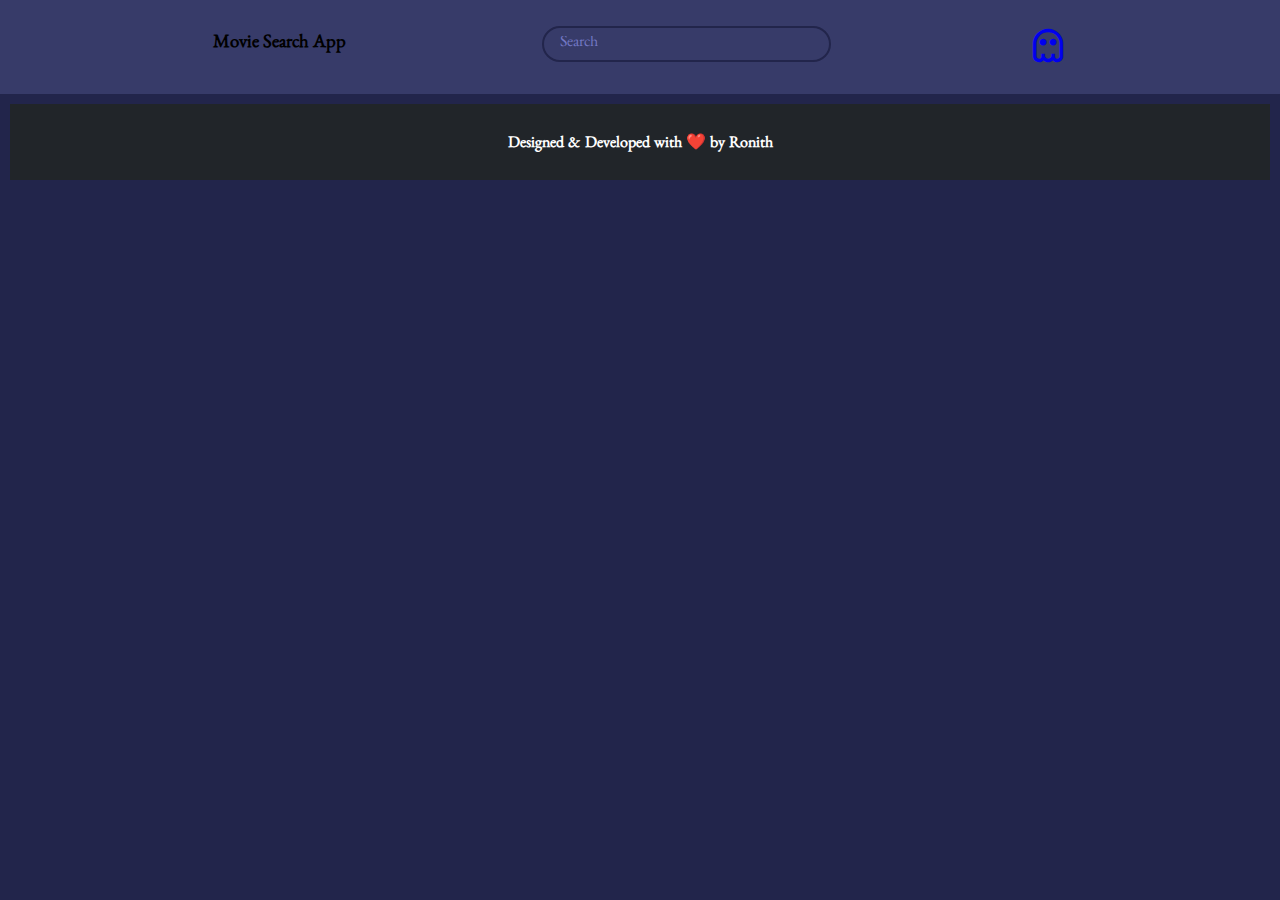
<file: moviesearch.github.io-main/index.html>
<!DOCTYPE html>
<html lang="en">
  <head>
    <meta charset="UTF-8" />
    <meta http-equiv="X-UA-Compatible" content="IE=edge" />
    <meta name="viewport" content="width=device-width, initial-scale=1.0" />
    <title>Movie Search App</title>

    <link href='https://unpkg.com/boxicons@2.1.4/css/boxicons.min.css' rel='stylesheet'>
    <!-- Custom CSS -->
    <link rel="stylesheet" type="text/css" href="style.css" />
  </head>
  <body>
    <header>
      <h3 class="logo">Movie Search App</h3>
      <form id="form">
        <input type="text" placeholder="Search" id="search" class="search" />
      </form>

      <div class="login-btn" ><a href="login.html"><i class='bx bx-ghost'></i></a></div>
    </header>

    <main id="main"></main>
    <h1 hidden id="recommendations-header" style="text-align: center">
      Recommendations based on search results
    </h1>
    <div id="recommendations"></div>

    <div class="footer">
      <h4>Designed & Developed with &#10084;&#65039; by Ronith</h4>
    </div>

    <!-- Custom Script -->
    <script src="script.js"></script>
  </body>
</html>
</file>
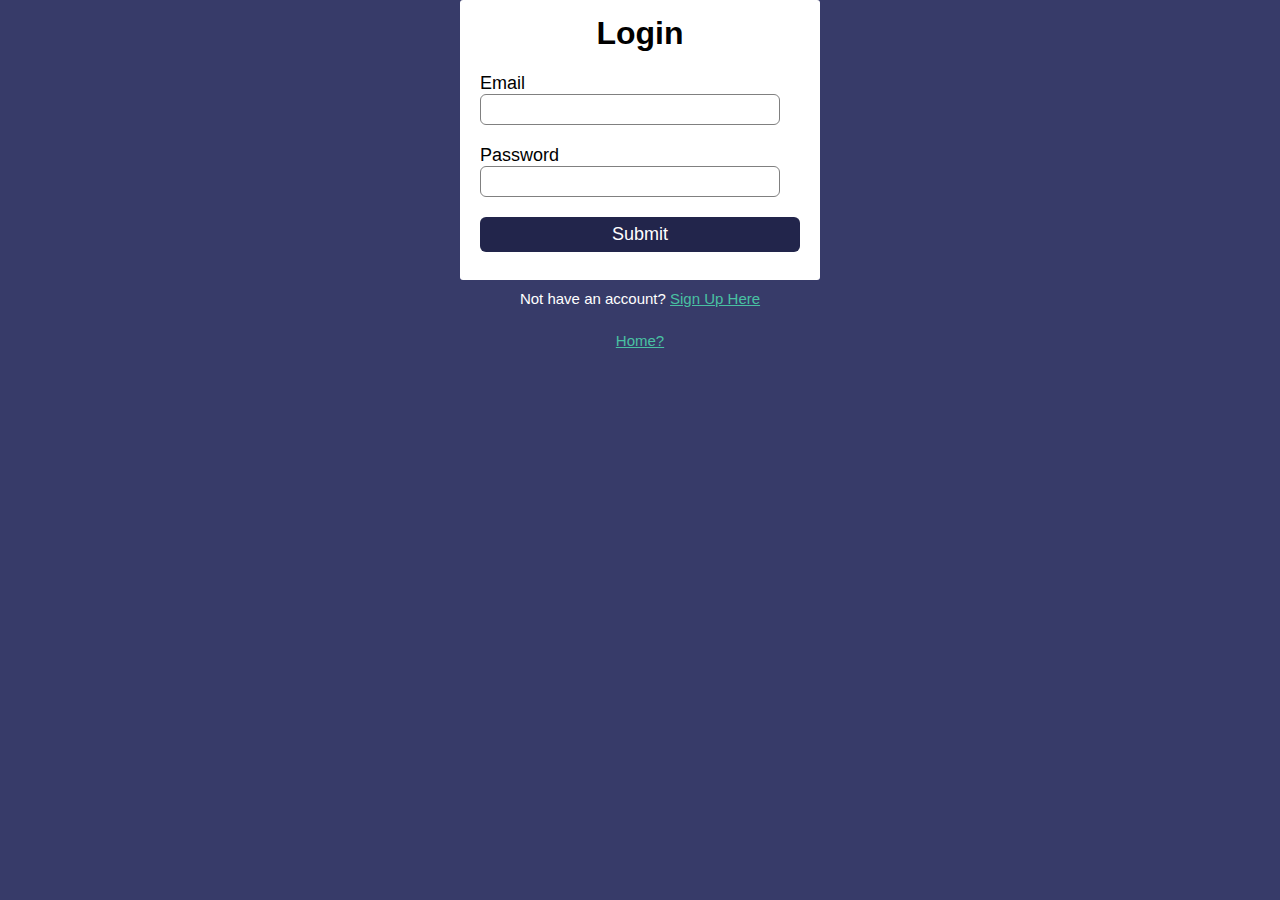
<file: moviesearch.github.io-main/login.html>
<span style="font-family: verdana, geneva, sans-serif;"><!DOCTYPE html>
    <html lang="en">
      <head>
        <title>Login | By Code Info</title>
        <link rel="stylesheet" type="text/css" href="style.css" />
        <link rel="stylesheet" href="login.css" />
        <link
          href="https://fonts.googleapis.com/css2?family=Roboto:wght@300&display=swap"
          rel="stylesheet"
        />
      </head>
      <body>
        <div class="login-box">
          <h1>Login</h1>
          <form>
            <label>Email</label>
            <input type="email" placeholder="" />
            <label>Password</label>
            <input type="password" placeholder="" />
            <input type="button" value="Submit" />
          </form>
        </div>
        <p class="para-2">
          Not have an account? <a href="signup.html">Sign Up Here</a>
        </p>

        <p class="para-2"><a href="index.html">Home?</a></p>
      </body>
    </html></span>
</file>
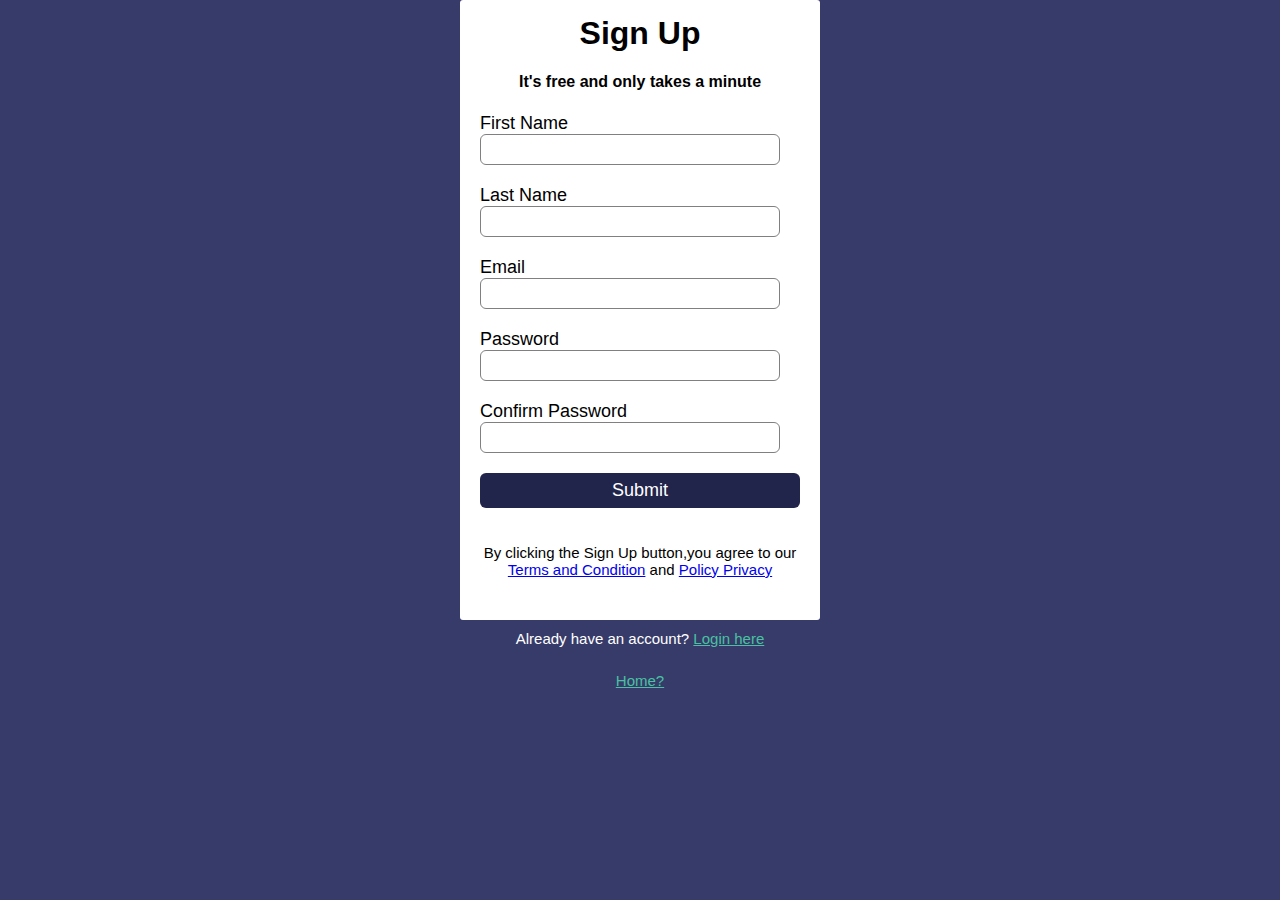
<file: moviesearch.github.io-main/signup.html>
<span style="font-family: verdana, geneva, sans-serif;"><!DOCTYPE html>
  <html lang="en">
    <head>
      <title>Sign Up | By Code Info</title>
      <link rel="stylesheet" type="text/css" href="style.css" />
      <link rel="stylesheet" href="login.css" />
      <link
        href="https://fonts.googleapis.com/css2?family=Roboto:wght@300&display=swap"
        rel="stylesheet"
      />
    </head>
    <body>
      <div class="signup-box">
        <h1>Sign Up</h1>
        <h4>It's free and only takes a minute</h4>
        <form>
          <label>First Name</label>
          <input type="text" placeholder="" />
          <label>Last Name</label>
          <input type="text" placeholder="" />
          <label>Email</label>
          <input type="email" placeholder="" />
          <label>Password</label>
          <input type="password" placeholder="" />
          <label>Confirm Password</label>
          <input type="password" placeholder="" />
          <input type="button" value="Submit" />
        </form>
        <p>
          By clicking the Sign Up button,you agree to our <br />
          <a href="#">Terms and Condition</a> and <a href="#">Policy Privacy</a>
        </p>
      </div>
      <p class="para-2">
        Already have an account? <a href="login.html">Login here</a>
      </p>
      <p class="para-2"><a href="index.html">Home?</a></p>
    </body>
  </html></span>
</file>
<file: moviesearch.github.io-main/style.css>
@import url("https://fonts.googleapis.com/css2?family=Benne&display=swap");
* {
  box-sizing: border-box;
}
:root {
  --primary-color: #22254b;
  --secondary-color: #373b69;
}
body {
  background-color: var(--primary-color);
  font-family: "Benne", serif;
  margin: 0;
}

.logo {
  font-family: inherit;
}

.login-btn {
  margin-top: 10px;
  font-size: 40px;
}

header {
  padding: 1rem;
  display: flex;
  justify-content: space-evenly;
  background-color: var(--secondary-color);
}
.search {
  background-color: transparent;
  border: 2px solid var(--primary-color);
  padding: 0.5rem 1rem;
  border-radius: 50px;
  font-size: 1rem;
  color: #fff;
  font-family: inherit;
  margin-top: 10px;
}
.search:focus {
  outline: 0;
  background-color: var(--primary-color);
}
.search::placeholder {
  color: #7378c5;
}
main,
#recommendations {
  display: flex;
  flex-wrap: wrap;
  justify-content: center;
}
.movie {
  width: 300px;
  margin: 1rem;
  border-radius: 3px;
  box-shadow: 0.2px 4px 5px rgba(0, 0, 0, 1);
  background-color: var(--secondary-color);
  position: relative;
  overflow: hidden;
}
.movie img {
  width: 100%;
}
.movie-info {
  color: #eee;
  display: flex;
  align-items: center;
  justify-content: space-between;
  padding: 0.5rem 1rem 1rem;
  letter-spacing: 0.5px;
}
.movie-info h3 {
  margin-top: 0;
}
.movie-info span {
  background-color: var(--primary-color);
  padding: 0.25rem 0.5rem;
  border-radius: 3px;
  font-weight: bold;
}
.movie-info span.green {
  color: lightgreen;
}
.movie-info span.orange {
  color: orange;
}
.movie-info span.red {
  color: red;
}
.overview {
  position: absolute;
  left: 0;
  right: 0;
  bottom: 0;
  background-color: #fff;
  padding: 1rem;
  max-height: 100%;
  transform: translateY(101%);
  transition: transform 0.3s ease-in-out;
}
.movie:hover .overview {
  transform: translateY(0);
}
.footer {
  padding: 0.4rem !important;
  margin: 10px;
  border-color: inherit;
  border-style: solid;
  border-width: 0;
  background-color: #212529 !important;
}
.title 
  {
    font-family: 'Astonpoliz', cursive;
    font-weight: bold;
    font-style: italic;
  }
.footer h4 {
  color: white;
  text-align: center;
}
</file>
<file: moviesearch.github.io-main/login.css>
:root {
  --primary-color: #22254b;
  --secondary-color: #373b69;
}

body {
  background-color: var(--secondary-color);
  font-family: "Roboto", sans-serif;
}

.signup-box {
  width: 360px;
  height: 620px;
  margin: auto;
  background-color: white;
  border-radius: 3px;
}

.login-box {
  width: 360px;
  height: 280px;
  margin: auto;
  border-radius: 3px;
  background-color: white;
}

h1 {
  text-align: center;
  padding-top: 15px;
}

h4 {
  text-align: center;
}

form {
  width: 300px;
  margin-left: 20px;
}

form label {
  display: flex;
  margin-top: 20px;
  font-size: 18px;
}

form input {
  width: 100%;
  padding: 7px;
  border: none;
  border: 1px solid gray;
  border-radius: 6px;
  outline: none;
}
input[type="button"] {
  width: 320px;
  height: 35px;
  margin-top: 20px;
  border: none;
  background-color: var(--primary-color);
  color: white;
  font-size: 18px;
}
p {
  text-align: center;
  padding-top: 20px;
  font-size: 15px;
}
.para-2 {
  text-align: center;
  color: white;
  font-size: 15px;
  margin-top: -10px;
}
.para-2 a {
  color: #49c1a2;
}
</file>
